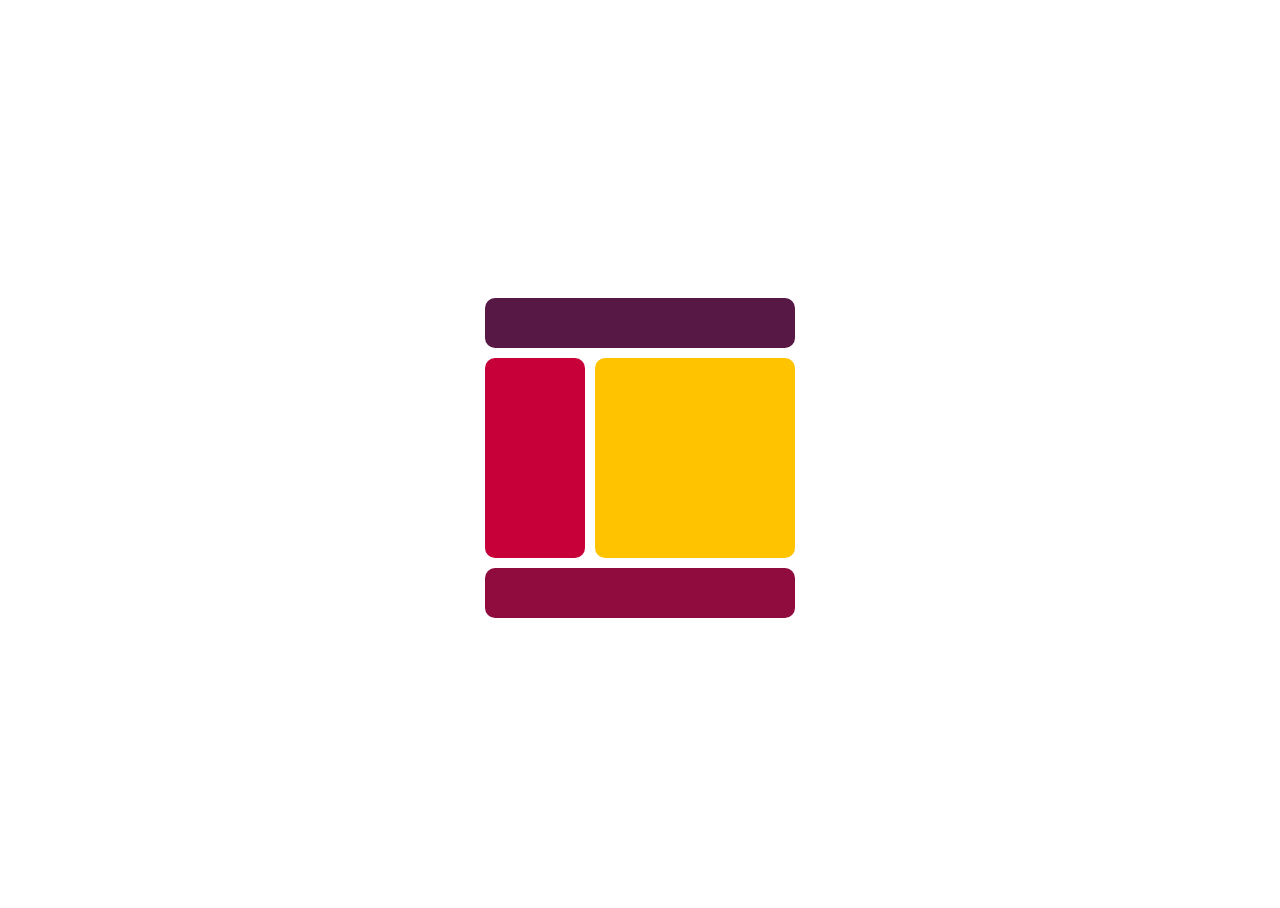
<file: chapter14/index.html>
<!DOCTYPE html>
<html lang="ko">
  <head>
    <meta charset="UTF-8" />
    <meta name="viewport" content="width=device-width, initial-scale=1.0" />
    <title>css practice1</title>
    <link href="style.css" rel="stylesheet" type="text/css" />
  </head>
  <body>
      <div class="container">
          <header></header>
          <main>
            <nav></nav>
            <article></article>
          </main>
          <footer></footer>
      </div>
  </body>
</html>
</file>
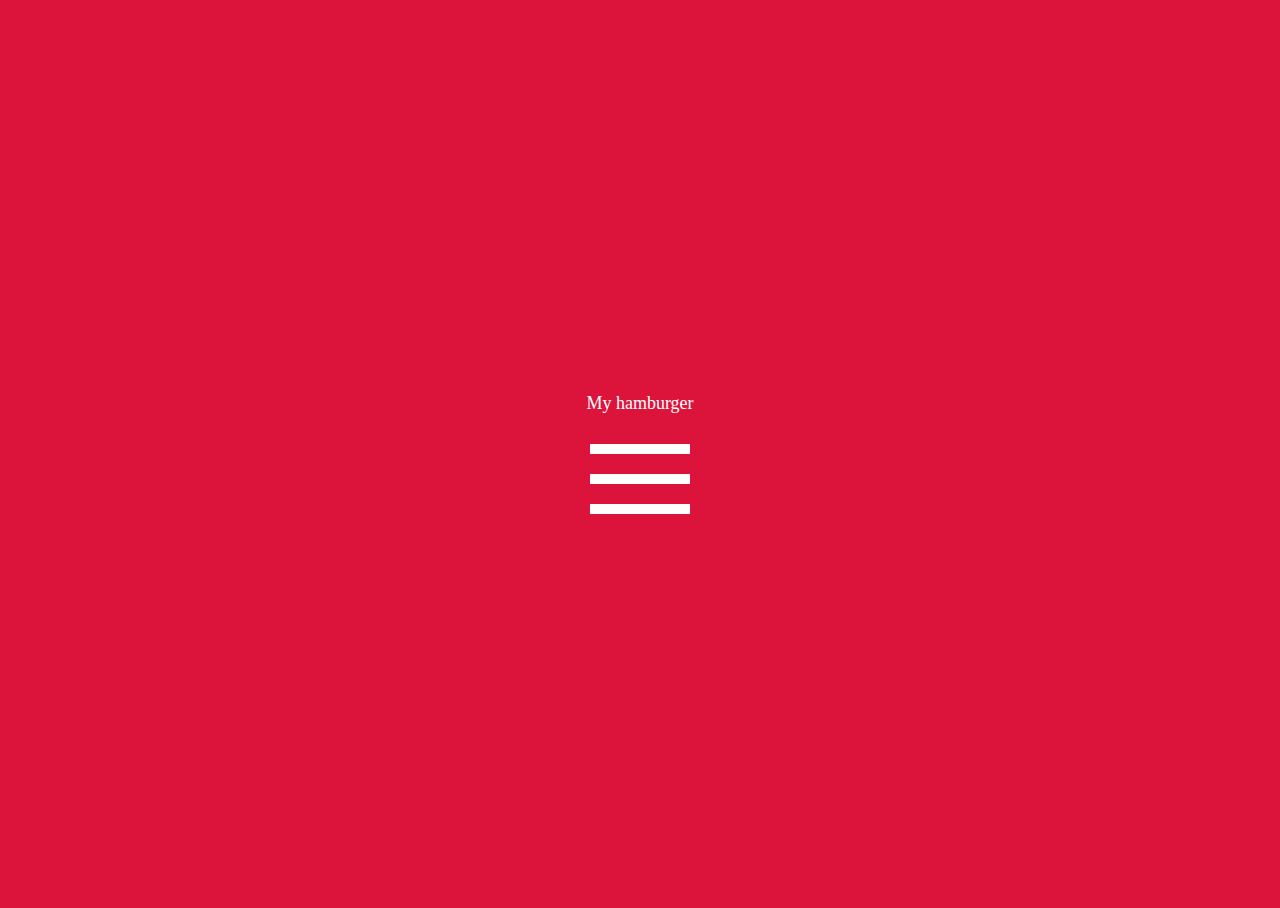
<file: chapter15/index.html>
<!DOCTYPE html>
<html>
  <head>
    <title>hamburger practice</title>
    <link rel="stylesheet" href="./style.css" />
  </head>
  <body>
    <span class="hamburger-title">My hamburger</span>
    <label>
      <div class="hamburger-container">
        <input class="toggle" type="checkbox" />
        <div class="hamburger"></div>
      </div>
    </label>
  </body>
</html>
</file>
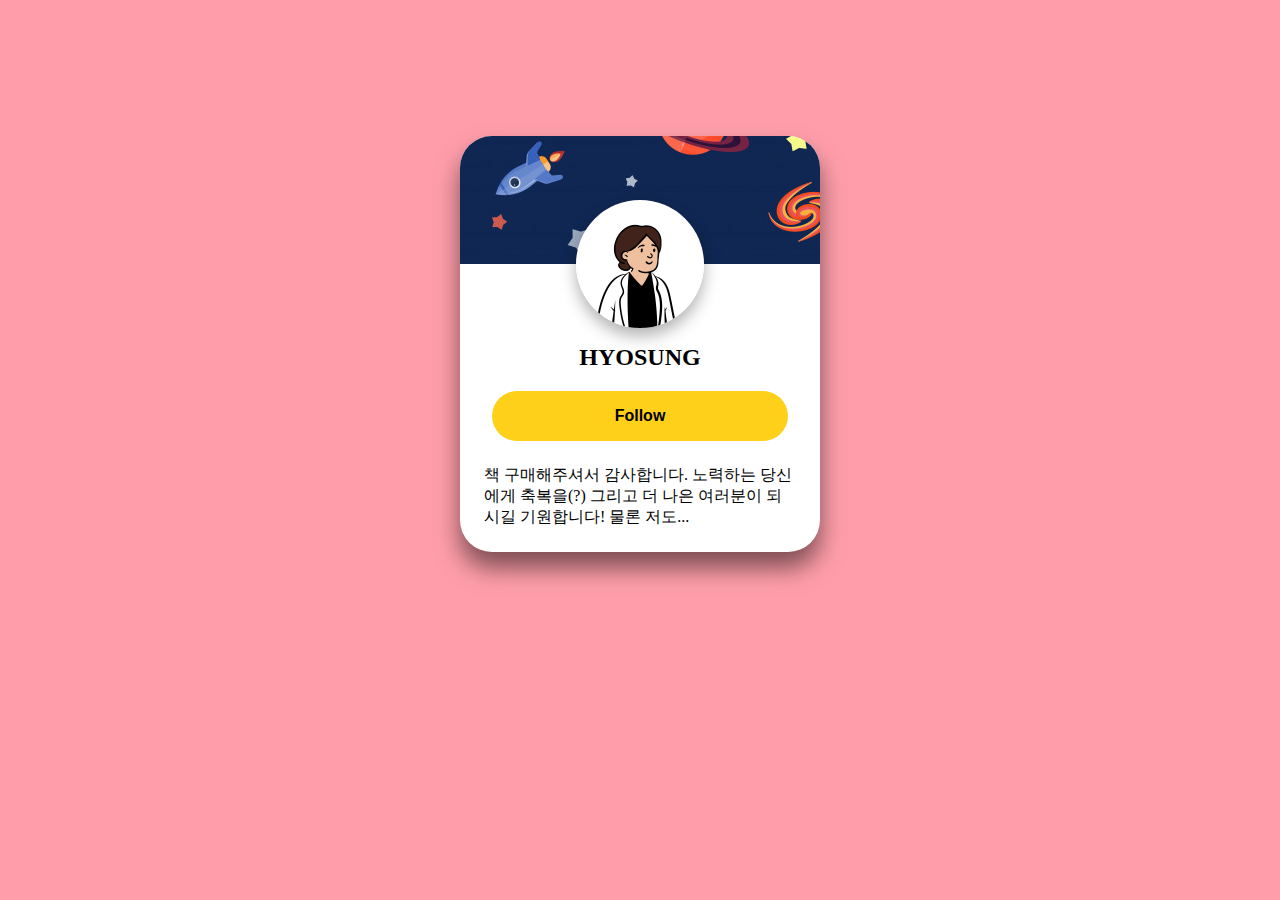
<file: chapter16/index.html>
<!DOCTYPE html>
<html lang="ko">
  <head>
    <meta charset="UTF-8" />
    <meta name="viewport" content="width=device-width, initial-scale=1.0" />
    <title>css practice3</title>
    <link href="style.css" rel="stylesheet" type="text/css" />
  </head>
  <body>
    <div class="card">
      <div class="banner">
        <div class="profile"></div>
      </div>
      <h2 class="name">HYOSUNG</h2>
      <div class="follow-btn">
        <button>Follow</button>
      </div>
      <div class="desc">
        책 구매해주셔서 감사합니다. 노력하는 당신에게 축복을(?) 
        그리고 더 나은 여러분이 되시길 기원합니다! 물론 저도...
      </div>
    </div>
  </body>
</html>
</file>
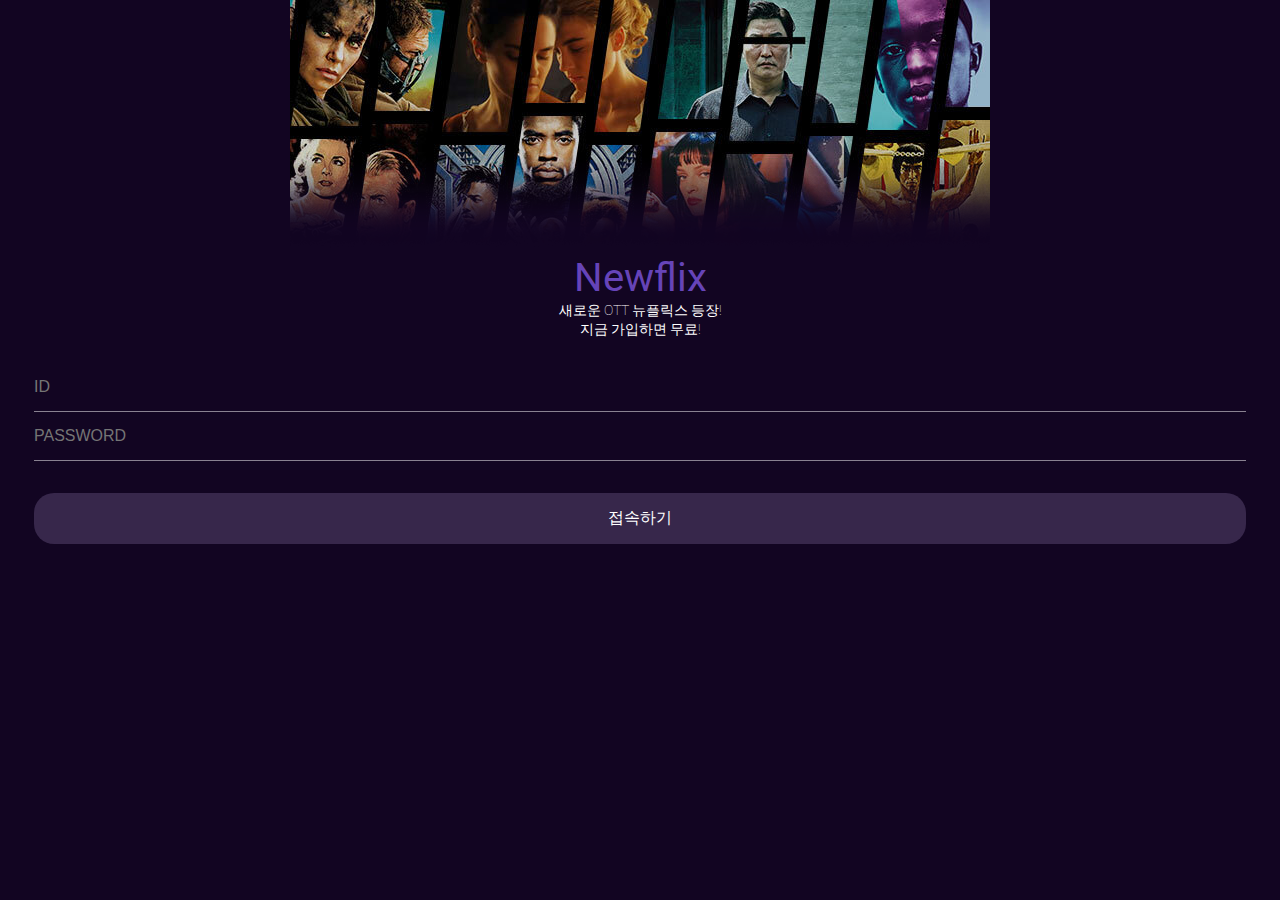
<file: chapter17/index.html>
<!DOCTYPE html>
<html lang="ko">
  <head>
    <meta charset="UTF-8" />
    <meta http-equiv="X-UA-Compatible" content="IE=edge" />
    <meta name="viewport" content="width=device-width, initial-scale=1.0" />
    <title>Newflix</title>
    <link rel="stylesheet" href="./css/login.css" />
  </head>
  <body>
    <div class="login-title">
      <img src="./img/login-img.png" class="login-img" />
      <h1 class="login-title__maintext">Newflix</h1>
      <p class="login-title__subtext">
        새로운 OTT 뉴플릭스 등장! </br>
        지금 가입하면 무료!
      </p>
    </div>
    <form action="find.html" class="login-form">
      <input
        name="username"
        type="text"
        required
        autocomplete="off"
        placeholder="ID"
      />
      <input
        name="password"
        type="password"
        required
        autocomplete="off"
        placeholder="PASSWORD"
      />
      <input type="submit" value="접속하기" />
    </form>
  </body>
</html>
</file>
<file: chapter14/style.css>
/*html과 body 전체 높이를 화면 너비에 맞춤*/
html,
body {
  height: 100%;
}
/*전체 박스를 가운데로 배치*/
body {
  display: flex;
  justify-content: center;
  align-items: center;
}
/*헤더 태그 스타일링*/
header {
  width: 310px;
  height: 50px;
  background-color: #581845;
  border-radius: 10px;
  margin-bottom: 10px;
}
/*메인 태그 스타일링*/
main {
  display: flex;
}
nav {
  width: 100px;
  height: 200px;
  background-color: #c70039;
  border-radius: 10px;
  margin-right: 10px;
}
article {
  width: 200px;
  height: 200px;
  background-color: #ffc300;
  border-radius: 10px;
}
/*푸터 태그 스타일링*/
footer {
  width: 310px;
  height: 50px;
  background-color: #900c3f;
  border-radius: 10px;
  margin-top: 10px;
}
</file>
<file: chapter15/style.css>
/*색깔 저장*/
:root {
  --body-bg: crimson;
  --hamburger-bg: crimson;
}

html,
body {
  height: 100%;
}
body {
  background: var(--body-bg);
  display: flex;
  flex-direction: column;
  justify-content: center;
  align-items: center;
}
.hamburger-title {
  color: white;
  font-size: 18px;
  padding-bottom: 10px;
}

/*햄버거 전체 크기 지정*/
.hamburger-container {
  display: inline-block;
  position: relative;
  width: 100px;
  height: 100px;
  background: var(--hamburger-bg);
}

/*햄버거와 가상 선택자 크기 지정*/
.hamburger,
.hamburger::before,
.hamburger::after {
  position: absolute;
  width: 100%;
  height: 10px;
  transition: 0.5s;
  background: white;
}

.hamburger::before,
.hamburger::after {
  content: "";
}

/*햄버거와 가상 선택자 위치 지정*/
.hamburger {
  top: 50%;
}
.hamburger::before {
  top: -30px;
}
.hamburger::after {
  top: 30px;
}

/*형태 변형*/
.toggle:checked ~ .hamburger::after {
  top: 0;
  transform: rotate(225deg);
}
.toggle:checked ~ .hamburger::before {
  top: 0;
  transform: rotate(135deg);
}
.toggle:checked ~ .hamburger {
  background: var(--hamburger-bg);
}
.toggle {
  opacity: 0;
}
</file>
<file: chapter16/style.css>
/* body의 스타일 태그입니다. 배경색과 정렬 등을 담당합니다. */
body {
  background-color: #ff9eaa;
  padding-top: 8rem;
  display: flex;
  justify-content: center;
}

/* card의 스타일 태그입니다. 배경색과 정렬, 크기 등을 담당합니다. */
.card {
  background-color: #fff;
  max-width: 360px;
  display: flex;
  flex-direction: column;
  overflow: hidden;
  border-radius: 2rem;
  box-shadow: 0px 1rem 1.5rem rgba(0, 0, 0, 0.5);
}

/* banner의 스타일 태그입니다. 배너 이미지 및 정렬 등을 담당합니다. */
.banner {
  background-image: url("space-pattern.jpg");
  display: flex;
  justify-content: center;
}

/* profile의 스타일 태그입니다. 프로필 크기와 사진 등을 담당합니다. */
.profile {
  width: 8rem;
  height: 8rem;
  background-image: url("myprofile.jpg");
  background-size: 120px;
  border-radius: 50%;
  box-shadow: 0 0.5rem 1rem rgba(0, 0, 0, 0.3);

  /* 크기 변형 적용 */
  transform: translateY(50%);
  transition: transform 200ms cubic-bezier(0.18, 0.89, 0.32, 1.28);
}

/* profile의 크기 변형 값 */
.profile:hover {
  transform: translateY(50%) scale(1.3);
}

/* name의 스타일 태그입니다. 글자 정렬과 간격을 담당합니다. */
.name {
  text-align: center;
  padding-top: 60px;
}

/* follow button의 스타일 태그입니다. 버튼의 정렬 및 간격을 담당합니다 */
.follow-btn {
  padding: 0 2rem;
  display: flex;
  flex-direction: column;
  justify-content: center;
}

/* follow button의 자식 스타일 태그입니다. 버튼 디자인을 담당합니다. */
.follow-btn button {
  font-size: medium;
  font-weight: bold;
  background-color: #ffd01a;
  border: none;
  padding: 1rem;
  outline: none;
  border-radius: 50px;
}

/* 버튼의크기 변형 값 */
.follow-btn button:hover {
  background-color: #efb10a;
  transform: scale(1.1);
}

/* description의 스타일 태그입니다. 자기소개 간격을 결정합니다. */
.desc {
  padding: 1.5rem;
}
</file>
<file: chapter17/css/login.css>
@import "./global.css";

html,
body {
  overflow: hidden;
}
.login-title {
  text-align: center;
}
.login-title__maintext {
  font-size: 2.5rem;
  color: var(--purple);
}
.login-title__subtext {
  font-size: 0.9rem;
  font-weight: 100;
}
.login-form {
  display: flex;
  flex-direction: column;
  margin: 1.5rem;
}
.login-form input {
  padding: 15px 0;
  margin: 0 10px;
  background-color: var(--background-purple);
  font-size: 1em;
}
.login-form input:not([type="submit"]) {
  color: white;
  border-bottom: 1px solid var(--border-color);
  transition: border-color 0.3s ease-in-out;
}
.login-form input:focus {
  border-color: white;
}
.login-form input[type="submit"] {
  color: white;
  background-color: var(--darkpurple);
  border-radius: 20px;
  margin-top: 2rem;
  transition: background-color 0.2s ease-in-out;
}
.login-form input[type="submit"]:active {
  background-color: var(--purple);
}
</file>
